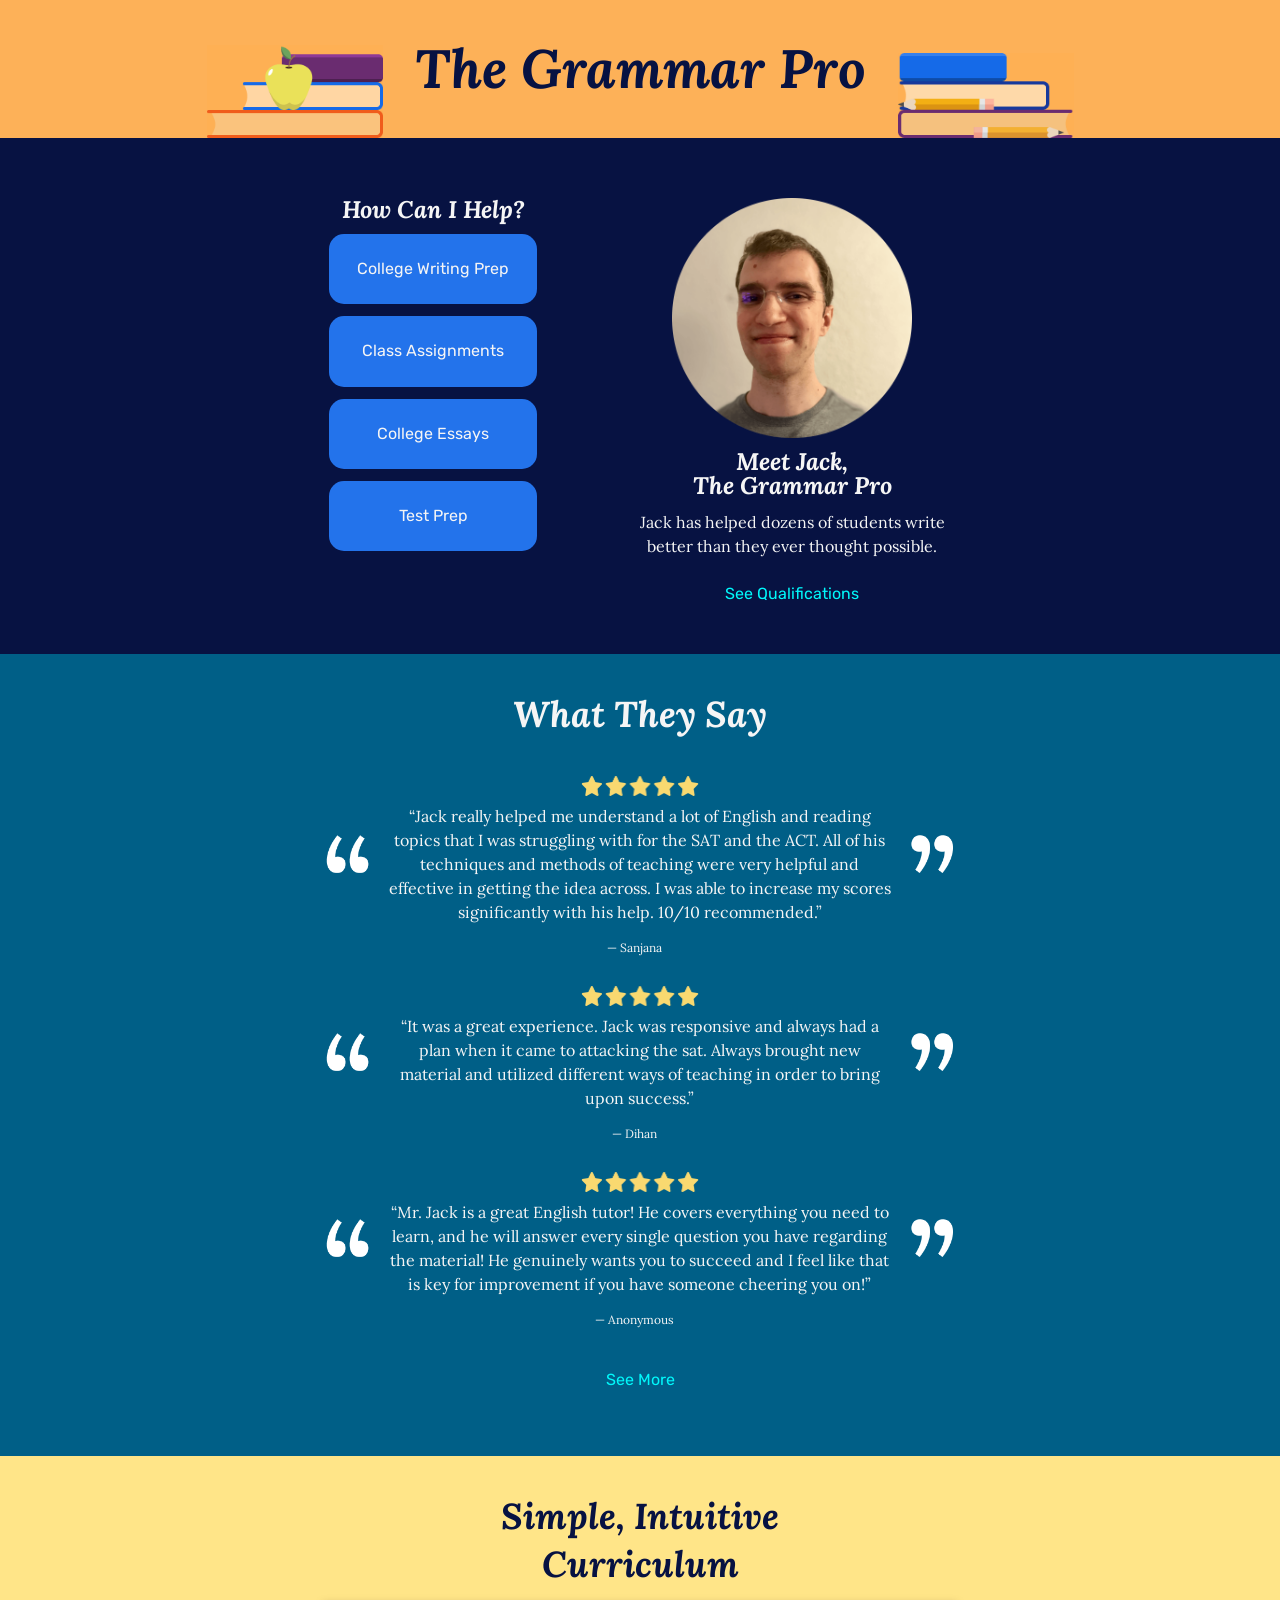
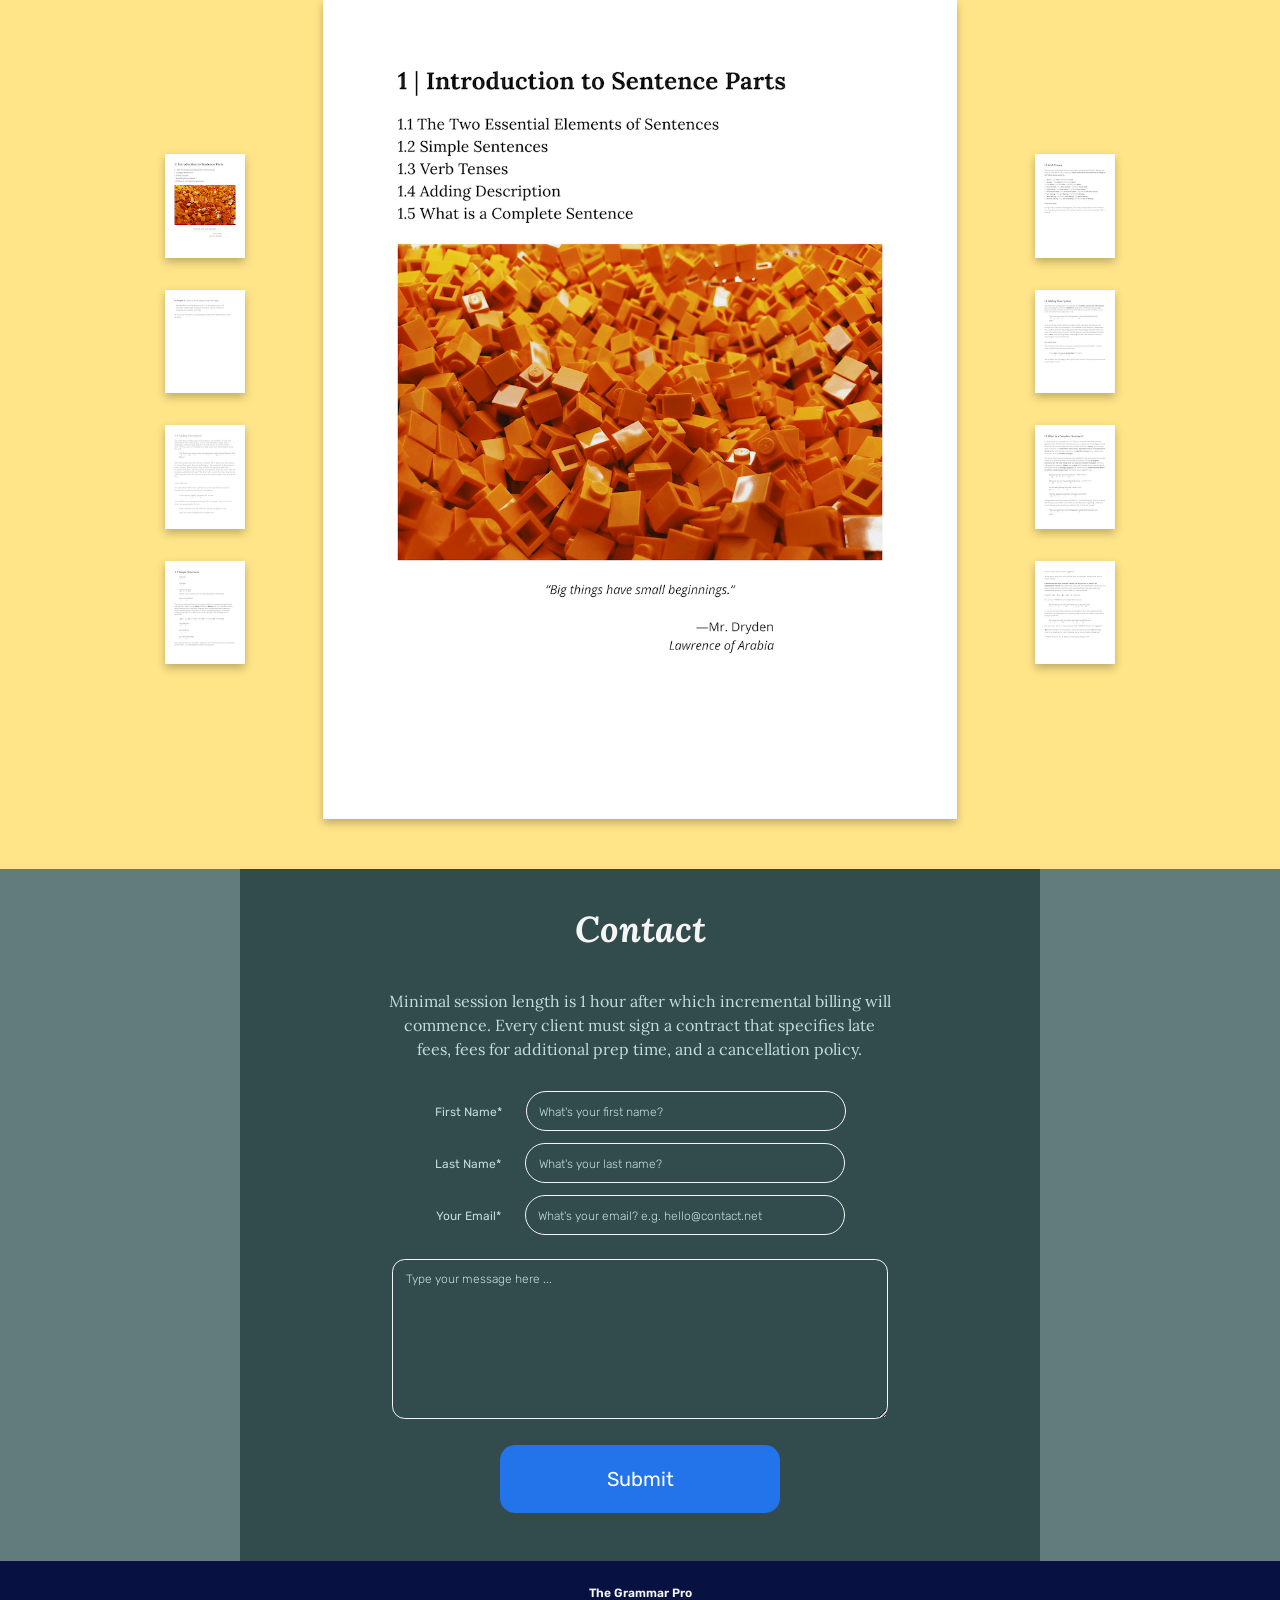
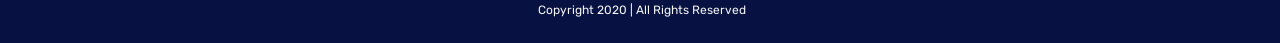
<file: index.html>
<!DOCTYPE html>
<html lang="en">
  <head>
    <title>The Grammar Pro</title>
    <meta charset="UTF-8" />
    <meta name="viewport" content="width=device-width, initial-scale=1.0" />
    <meta http-equiv="X-UA-Compatible" content="ie=edge" />
    <link
      href="https://fonts.googleapis.com/css2?family=Lora:ital,wght@0,400;0,500;0,600;0,700;1,400;1,500;1,600;1,700&display=swap"
      rel="stylesheet"
    />
    <link
      href="https://fonts.googleapis.com/css2?family=Rubik:ital,wght@0,300;0,400;0,500;0,600;0,700;1,300;1,400;1,500;1,600;1,700&display=swap"
      rel="stylesheet"
    />
    <!-- <link rel="stylesheet" href="http://basehold.it/8"> -->
    <link rel="stylesheet" href="styles.css" />
  </head>
  <body id="body">
    <header class="header">
      <div class="title-container">
        <img class="apple" src="img/apple.png" />
        <h1>The Grammar Pro</h1>
        <img class="pencils" src="img/pencils.png" />
      </div>

      <input class="nav-toggle" id="nav-toggle" type="checkbox" />

      <label class="nav-toggle-label" for="nav-toggle" id="hamburger-menu">
        <span><img src="img/hamburger-menu.svg" /></span
      ></label>

      <nav class="mobile_tablet_nav">
        <ul>
          <li><a href="index.html">Home</a></li>
          <li><a href="test-prep.html">Test Prep</a></li>
          <li><a href="college-writing-prep.html">College Writing Prep</a></li>
          <li><a href="class-assignments.html">Class Assignments</a></li>
          <li><a href="college-essays.html">College Essays</a></li>
          <li><a href="about.html">About</a></li>
        </ul>
      </nav>
    </header>

    <section class="first-row">
      <div class="fr-centralize-container">
        <div class="second-nav-container">
          <h4>How Can I Help?</h4>
          <nav class="second-nav">
            <ul>
              <li>
                <a class="button" href="college-writing-prep.html"
                  >College Writing Prep</a
                >
              </li>
              <li>
                <a class="button" href="class-assignments.html"
                  >Class Assignments</a
                >
              </li>
              <li>
                <a class="button" href="college-essays.html">College Essays</a>
              </li>
              <li><a class="button" href="test-prep.html">Test Prep</a></li>
            </ul>
          </nav>
        </div>
        <div class="headshot-bio-container">
          <img class="headshot" src="img/headshot.png" />
          <h4>
            Meet Jack, <br />
            The Grammar Pro
          </h4>
          <p>
            Jack has helped dozens of students write better than they ever
            thought possible.
          </p>
          <a href="about.html">See Qualifications</a>
        </div>
      </div>
    </section>

    <section class="second-row">
      <h3>What They Say</h3>

      <img class="stars" src="img/stars.png" />

      <div class="testimonial-container">
        <img class="quote-mark" src="img/quote-mark-left.png" />
        <p>
          “Jack really helped me understand a lot of English and reading topics
          that I was struggling with for the SAT and the ACT. All of his
          techniques and methods of teaching were very helpful and effective in
          getting the idea across. I was able to increase my scores
          significantly with his help. 10/10 recommended.”
        </p>
        <img class="quote-mark" src="img/quote-mark-right.png" />
      </div>

      <span>&#8212; Sanjana</span>

      <img class="stars" src="img/stars.png" />

      <div class="testimonial-container">
        <img class="quote-mark" src="img/quote-mark-left.png" />
        <p>
          “It was a great experience. Jack was responsive and always had a plan
          when it came to attacking the sat. Always brought new material and
          utilized different ways of teaching in order to bring upon success.”
        </p>
        <img class="quote-mark" src="img/quote-mark-right.png" />
      </div>

      <span>&#8212; Dihan</span>

      <img class="stars" src="img/stars.png" />

      <div class="testimonial-container">
        <img class="quote-mark" src="img/quote-mark-left.png" />
        <p>
          “Mr. Jack is a great English tutor! He covers everything you need to
          learn, and he will answer every single question you have regarding the
          material! He genuinely wants you to succeed and I feel like that is
          key for improvement if you have someone cheering you on!”
        </p>
        <img class="quote-mark" src="img/quote-mark-right.png" />
      </div>

      <span>&#8212; Anonymous</span>

      <a href="more-praise.html"> See More</a>
    </section>

    <section class="third-row">
      <h3>
        Simple, Intuitive<br />
        Curriculum
      </h3>

      <div class="pagination">
        <ul>
          <li><label class="page-nav">1</label></li>
          <li><label class="page-nav">2</label></li>
          <li><label class="page-nav">3</label></li>
          <li><label class="page-nav">4</label></li>
          <li><label class="page-nav">5</label></li>
          <li><label class="page-nav">6</label></li>
          <li><label class="page-nav">7</label></li>
          <li><label class="page-nav">8</label></li>
        </ul>
      </div>

      <div class="cur-main-container">
        <div class="page-container">
          <img class="page" src="img/page1-small.png" />
          <img class="page" src="img/page2-small.png" />
          <img class="page" src="img/page3-small.png" />
          <img class="page" src="img/page4-small.png" />
        </div>
        <div class="page-display-container">
          <img class="photo-overlay" src="img/photo-overlay.png" />
          <img
            class="page-display"
            id="page-display"
            src="img/page1-large.png"
          />
        </div>
        <div class="page-container">
          <img class="page" src="img/page5-small.png" />
          <img class="page" src="img/page6-small.png" />
          <img class="page" src="img/page7-small.png" />
          <img class="page" src="img/page8-small.png" />
        </div>
      </div>
    </section>

    <section id="contact-form" class="fourth-row">
      <div class="fourth-row-wrapper">
        <h3>Contact</h3>

        <p class="margin-bottom-m">
          Minimal session length is 1 hour after which incremental billing will
          commence. Every client must sign a contract that specifies late fees,
          fees for additional prep time, and a cancellation policy.
        </p>

        <form
          action="https://docs.google.com/forms/u/0/d/e/1FAIpQLSePiaC2vJxJ7CP9GvBS-g3qoFeWBzNQceF9hEbdMlPiG9TYSA/formResponse"
        >
          <label class="fourth-row-hidden-label">First Name*</label
          ><input
            class="form-text-inputs"
            type="text"
            id="first-name"
            name="entry.1174935488"
            placeholder="What's your first name?"
          />
          <br />
          <label class="fourth-row-hidden-label">Last Name*</label
          ><input
            class="form-text-inputs"
            type="text"
            id="last-name"
            name="entry.1761074130"
            placeholder="What's your last name?"
          />
          <br />
          <label class="fourth-row-hidden-label">Your Email*</label
          ><input
            class="form-text-inputs"
            type="email"
            id="email"
            name="entry.860456790"
            placeholder="What's your email? e.g. hello@contact.net"
          />
          <textarea
            id="tmm"
            name="entry.1452614052"
            placeholder="Type your message here ... "
          ></textarea>

          <button type="submit">Submit</button>
        </form>
      </div>
    </section>

    <footer class="main-footer">
      <div>
        <span>The Grammar Pro</span> <br />
        &nbsp;Copyright 2020 | All Rights Reserved
      </div>
    </footer>
    <script src="the-grammar-pro.js"></script>
  </body>
</html>
</file>
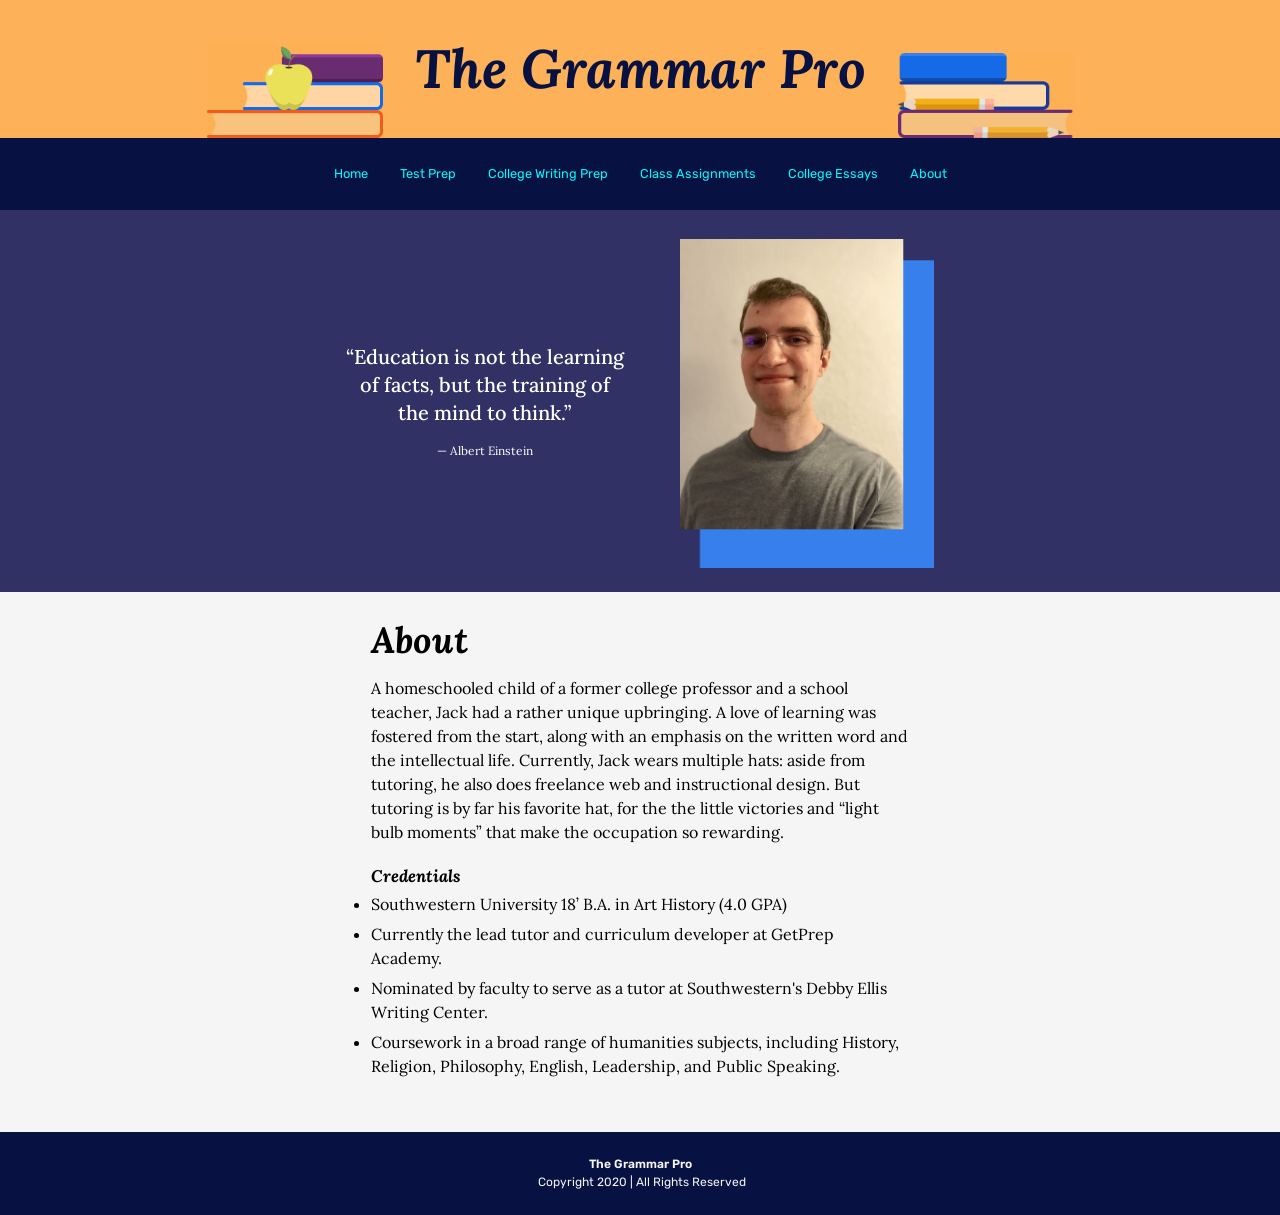
<file: about.html>
<!DOCTYPE html>
    <html lang="en">

        <head>
            <title>About</title>
            <meta charset="UTF-8">
            <meta name="viewport" content="width=device-width, initial-scale=1.0">
            <meta http-equiv="X-UA-Compatible" content="ie=edge">
            <link href="https://fonts.googleapis.com/css2?family=Lora:ital,wght@0,400;0,500;0,600;0,700;1,400;1,500;1,600;1,700&display=swap" rel="stylesheet">
            <link href="https://fonts.googleapis.com/css2?family=Rubik:ital,wght@0,300;0,400;0,500;0,600;0,700;1,300;1,400;1,500;1,600;1,700&display=swap" rel="stylesheet">
            <!-- <link rel="stylesheet" href="http://basehold.it/8">  -->
            <link rel="stylesheet" href="styles.css">
        </head>

        <body>
            <header class="header">
            
                <div class="title-container">  
                    <img class="apple" src="img/apple.png">
                    <h1>The Grammar Pro</h1>
                    <img class="pencils" src="img/pencils.png">
                </div>
                
                <input class="nav-toggle" id="nav-toggle" type=checkbox>  
                <label class="nav-toggle-label" for="nav-toggle" id=hamburger-menu> 
                <span><img src="img/hamburger-menu.svg"></span></label>
                
                <nav class="mobile_tablet_nav"> 
                    <ul>
                        <li><a href="index.html">Home</a></li>
                        <li><a href="test-prep.html">Test Prep</a></li>
                        <li><a href="college-writing-prep.html">College Writing Prep</a></li>
                        <li><a href="class-assignments.html">Class Assignments</a></li>
                        <li><a href="college-essays.html">College Essays</a></li>
                        <li><a href="about.html">About</a></li>
                    </ul>
                </nav>
            </header> 

            <nav class="alt-nav"> 
                <ul>
                    <li><a href="index.html">Home</a></li>
                    <li><a href="test-prep.html">Test Prep</a></li>
                    <li><a href="college-writing-prep.html">College Writing Prep</a></li>
                    <li><a href="class-assignments.html">Class Assignments</a></li>
                    <li><a href="college-essays.html">College Essays</a></li>
                    <li><a href="about.html">About</a></li>
                </ul>
            </nav>   


            <section class="secondary-content">
                
                <div class="sec-img-background">
                    <div class="sec-con-blockquote">
                        <p>“Education is not the learning <br>
                            of facts, but the training of <br>
                             the mind to think.”</p>
                        <span>&#8212; Albert Einstein</span>
                    </div>
                    <img class="sec-con-photo-small" src="img/headshot-alternate.png">
                    
                </div>
        
                <div class="sec-text-wrap">
                    <h2>About</h2>

                    <p class="margin-bottom">A homeschooled child of a former college professor and a school teacher,
                       Jack had a rather unique upbringing. A love of learning was fostered from
                       the start, along with an emphasis on the written word and the intellectual
                       life. Currently, Jack wears multiple hats: aside from tutoring, he also does
                       freelance web and instructional design. But tutoring is by far his favorite
                       hat, for the the little victories and “light bulb moments” that make the
                       occupation so rewarding.</p>
                
                    <h5>Credentials</h5>
            
                    <ul>
                        <li>Southwestern University 18’ B.A. in Art History (4.0 GPA)</li>
                        <li>Currently the lead tutor and curriculum developer at GetPrep Academy.</li>
                        <li> Nominated by faculty to serve as a tutor at Southwestern's Debby Ellis
                            Writing Center.</li>
                        <li>Coursework in a broad range of humanities subjects, including History,
                            Religion, Philosophy, English, Leadership, and Public Speaking.</li>
                    </ul>

                </div>
            </section>  
            
            <footer class="main-footer"> 
                <div><span>The Grammar Pro</span> <br>
                &nbsp;Copyright 2020 | All Rights Reserved</div>
            </footer>
        </body>
    <html>
</file>
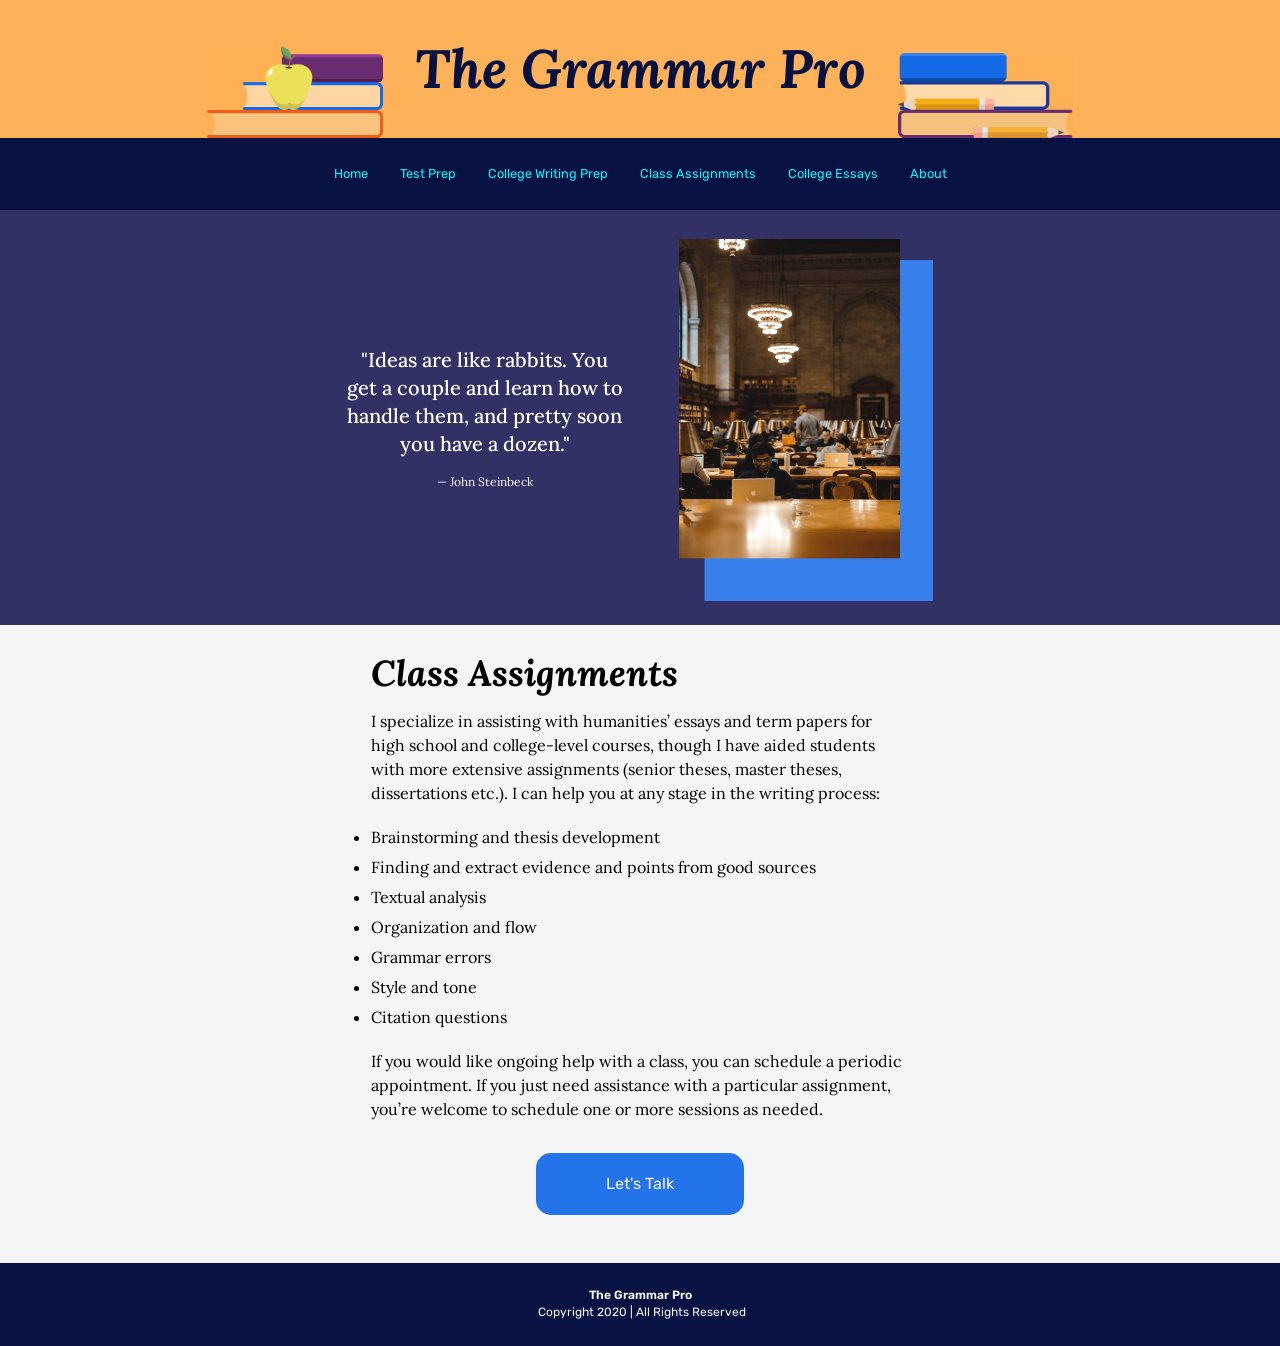
<file: class-assignments.html>
<!DOCTYPE html>
<html lang="en">
  <head>
    <title>Class Assignments</title>
    <meta charset="UTF-8" />
    <meta name="viewport" content="width=device-width, initial-scale=1.0" />
    <meta http-equiv="X-UA-Compatible" content="ie=edge" />
    <link
      href="https://fonts.googleapis.com/css2?family=Lora:ital,wght@0,400;0,500;0,600;0,700;1,400;1,500;1,600;1,700&display=swap"
      rel="stylesheet"
    />
    <link
      href="https://fonts.googleapis.com/css2?family=Rubik:ital,wght@0,300;0,400;0,500;0,600;0,700;1,300;1,400;1,500;1,600;1,700&display=swap"
      rel="stylesheet"
    />
    <!-- <link rel="stylesheet" href="http://basehold.it/8">  -->
    <link rel="stylesheet" href="styles.css" />
  </head>

  <body>
    <header class="header">
      <div class="title-container">
        <img class="apple" src="img/apple.png" />
        <h1>The Grammar Pro</h1>
        <img class="pencils" src="img/pencils.png" />
      </div>

      <input class="nav-toggle" id="nav-toggle" type="checkbox" />
      <label class="nav-toggle-label" for="nav-toggle" id="hamburger-menu">
        <span><img src="img/hamburger-menu.svg" /></span
      ></label>

      <nav class="mobile_tablet_nav">
        <ul>
          <li><a href="index.html">Home</a></li>
          <li><a href="test-prep.html">Test Prep</a></li>
          <li><a href="college-writing-prep.html">College Writing Prep</a></li>
          <li><a href="class-assignments.html">Class Assignments</a></li>
          <li><a href="college-essays.html">College Essays</a></li>
          <li><a href="about.html">About</a></li>
        </ul>
      </nav>
    </header>

    <nav class="alt-nav">
      <ul>
        <li><a href="index.html">Home</a></li>
        <li><a href="test-prep.html">Test Prep</a></li>
        <li><a href="college-writing-prep.html">College Writing Prep</a></li>
        <li><a href="class-assignments.html">Class Assignments</a></li>
        <li><a href="college-essays.html">College Essays</a></li>
        <li><a href="about.html">About</a></li>
      </ul>
    </nav>

    <section class="secondary-content">
      <div class="sec-img-background">
        <div class="sec-con-blockquote">
          <p>
            "Ideas are like rabbits. You <br />
            get a couple and learn how to <br />
            handle them, and pretty soon <br />
            you have a dozen."
          </p>
          <span>&#8212; John Steinbeck</span>
        </div>
        <img class="sec-con-photo-small" src="img/library.png" />
      </div>

      <div class="sec-text-wrap">
        <h2 class="class-assignments-h2">Class Assignments</h2>

        <p class="margin-bottom">
          I specialize in assisting with humanities’ essays and term papers for
          high school and college-level courses, though I have aided students
          with more extensive assignments (senior theses, master theses,
          dissertations etc.). I can help you at any stage in the writing
          process:
        </p>

        <ul class="margin-bottom">
          <li>Brainstorming and thesis development</li>
          <li>Finding and extract evidence and points from good sources</li>
          <li>Textual analysis</li>
          <li>Organization and flow</li>
          <li>Grammar errors</li>
          <li>Style and tone</li>
          <li>Citation questions</li>
        </ul>

        <p>
          If you would like ongoing help with a class, you can schedule a
          periodic appointment. If you just need assistance with a particular
          assignment, you’re welcome to schedule one or more sessions as needed.
        </p>

        <a class="button margin-top-xl" href="index.html#contact-form"
          >Let's Talk</a
        >
      </div>
    </section>

    <footer class="main-footer">
      <div>
        <span>The Grammar Pro</span> <br />
        &nbsp;Copyright 2020 | All Rights Reserved
      </div>
    </footer>
  </body>
  <html></html>
</html>
</file>
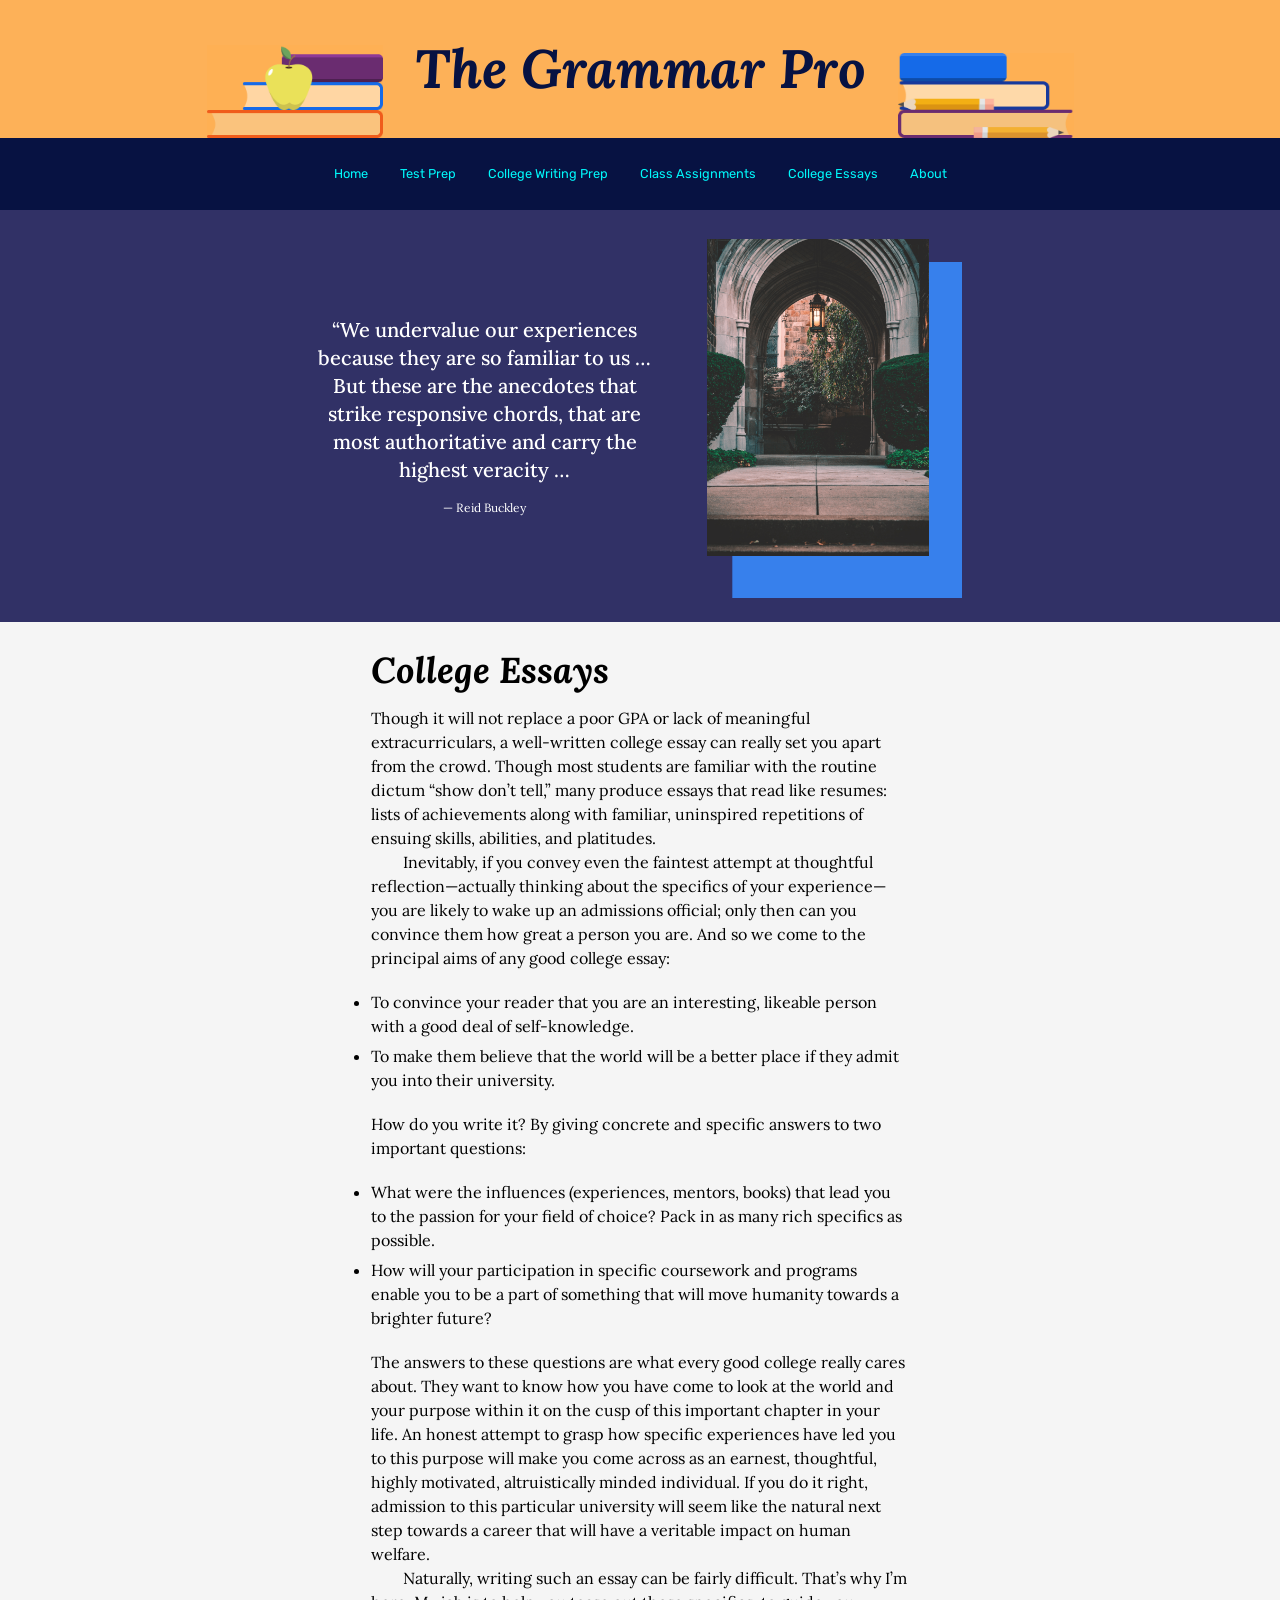
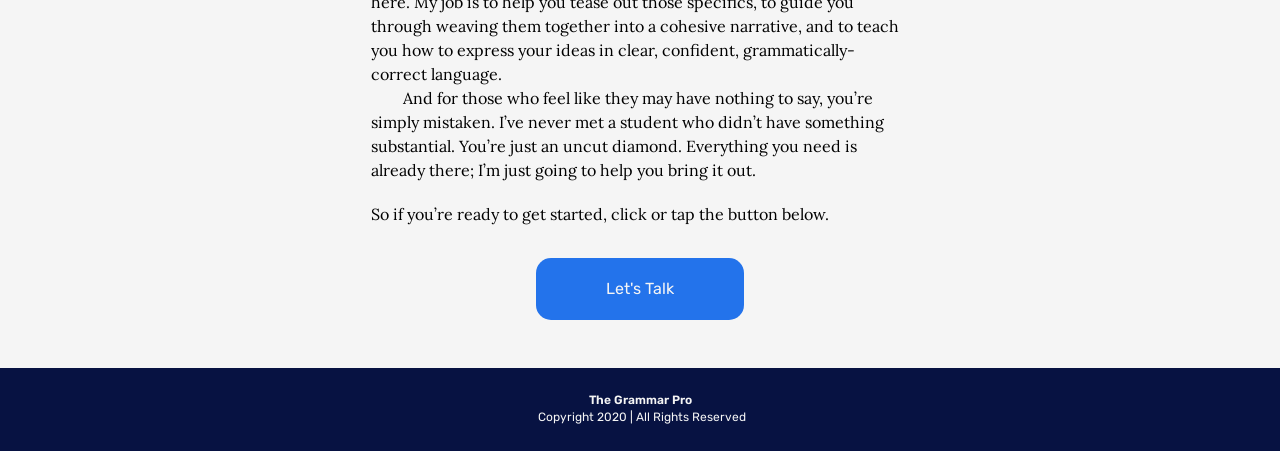
<file: college-essays.html>
<!DOCTYPE html>
    <html lang="en">

        <head>
            <title>College Essays</title>
            <meta charset="UTF-8">
            <meta name="viewport" content="width=device-width, initial-scale=1.0">
            <meta http-equiv="X-UA-Compatible" content="ie=edge">
            <link href="https://fonts.googleapis.com/css2?family=Lora:ital,wght@0,400;0,500;0,600;0,700;1,400;1,500;1,600;1,700&display=swap" rel="stylesheet">
            <link href="https://fonts.googleapis.com/css2?family=Rubik:ital,wght@0,300;0,400;0,500;0,600;0,700;1,300;1,400;1,500;1,600;1,700&display=swap" rel="stylesheet">
            <!-- <link rel="stylesheet" href="http://basehold.it/8">  -->
            <link rel="stylesheet" href="styles.css">
        </head>

        <body>
            <header class="header">
            
                <div class="title-container">  
                    <img class="apple" src="img/apple.png">
                    <h1>The Grammar Pro</h1>
                    <img class="pencils" src="img/pencils.png">
                </div>
                
                <input class="nav-toggle" id="nav-toggle" type=checkbox>  
                <label class="nav-toggle-label" for="nav-toggle" id=hamburger-menu> 
                <span><img src="img/hamburger-menu.svg"></span></label>
                
                <nav class="mobile_tablet_nav"> 
                    <ul>
                        <li><a href="index.html">Home</a></li>
                        <li><a href="test-prep.html">Test Prep</a></li>
                        <li><a href="college-writing-prep.html">College Writing Prep</a></li>
                        <li><a href="class-assignments.html">Class Assignments</a></li>
                        <li><a href="college-essays.html">College Essays</a></li>
                        <li><a href="about.html">About</a></li>
                    </ul>
                </nav>
            </header> 

            <nav class="alt-nav"> 
                <ul>
                    <li><a href="index.html">Home</a></li>
                    <li><a href="test-prep.html">Test Prep</a></li>
                    <li><a href="college-writing-prep.html">College Writing Prep</a></li>
                    <li><a href="class-assignments.html">Class Assignments</a></li>
                    <li><a href="college-essays.html">College Essays</a></li>
                    <li><a href="about.html">About</a></li>
                </ul>
            </nav>   


            <section class="secondary-content">
                
                <div class="sec-img-background">
                    <div class="sec-con-blockquote">
                        <p>“We undervalue our experiences<br>
                            because they are so familiar to us &hellip;<br>
                            But these are the anecdotes that <br>
                            strike responsive chords, that are <br>
                            most authoritative and carry the <br>
                            highest veracity &hellip;</p> 

                        <span>&#8212; Reid Buckley</span>
                    </div>
                    <img class="sec-con-photo-small" src="img/college-essays.png">
                </div>
        
                <div class="sec-text-wrap">
                    <h2>College Essays</h2>
                    <p>Though it will not replace a poor GPA or lack of meaningful extracurriculars, 
                        a well-written college essay can really set you apart from the crowd. Though most 
                        students are familiar with the routine dictum “show don’t tell,” many produce 
                        essays that read like resumes: lists of achievements along with familiar, uninspired 
                        repetitions of ensuing skills, abilities, and platitudes.</p> 

                    <p class="indent margin-bottom">Inevitably, if you convey even the faintest attempt at thoughtful reflection&#8212;actually 
                        thinking about the specifics of your experience&#8212;you are likely to wake up an admissions 
                        official; only then can you convince them how great a person you are. 
                        And so we come to the principal aims of any good college essay:</p>
                    
                    <ul class="margin-bottom">
                        <li>To convince your reader that you are an interesting, 
                            likeable person with a good deal of self-knowledge.</li> 
                        <li>To make them believe that the world will be a better 
                            place if they admit you into their university.</li>
                    </ul>
                    
                    <p class="margin-bottom">How do you write it? By giving concrete and specific answers to two important questions:</p> 
                   
                    <ul class="margin-bottom">
                       <li>What were the influences (experiences, mentors, books) that lead you to the passion for your 
                       field of choice? Pack in as many rich specifics as possible.</li> 
                       <li>How will your participation in specific coursework and programs enable you to be a part of something that will move 
                       humanity towards a brighter future?</li> 
                    </ul>

                    <p>The answers to these questions are what every good college really cares about. 
                        They want to know how you have come to look at the world and your purpose within 
                        it on the cusp of this important chapter in your life. An honest attempt to grasp 
                        how specific experiences have led you to this purpose will make you come 
                        across as an earnest, thoughtful, highly motivated, altruistically minded individual. 
                        If you do it right, admission to this particular university will seem like the 
                        natural next step towards a career that will have a veritable impact on human welfare.</p> 

                    <p class="indent">Naturally, writing such an essay can be fairly difficult. That’s why I’m here. My job is 
                        to help you tease out those specifics, to guide you through weaving them together 
                        into a cohesive narrative, and to teach you how to express your ideas 
                        in clear, confident, grammatically-correct language.</p>    
                    
                    <p class="indent margin-bottom">And for those who feel like they may have nothing to say, you’re simply mistaken. 
                        I’ve never met a student who didn’t have something substantial. You’re just 
                        an uncut diamond. Everything you need is already there; I’m just 
                        going to help you bring it out.</p>  
                    
                    <p>So if you’re ready to get started, click or tap the button below.</p> 
                    
                    <a class="button margin-top-xl" href="index.html#contact-form">Let's Talk</a>

                </div>
            </section>  
            
            <footer class="main-footer"> 
                <div><span>The Grammar Pro</span> <br>
                &nbsp;Copyright 2020 | All Rights Reserved</div>
            </footer>
        </body>
    <html>
</file>
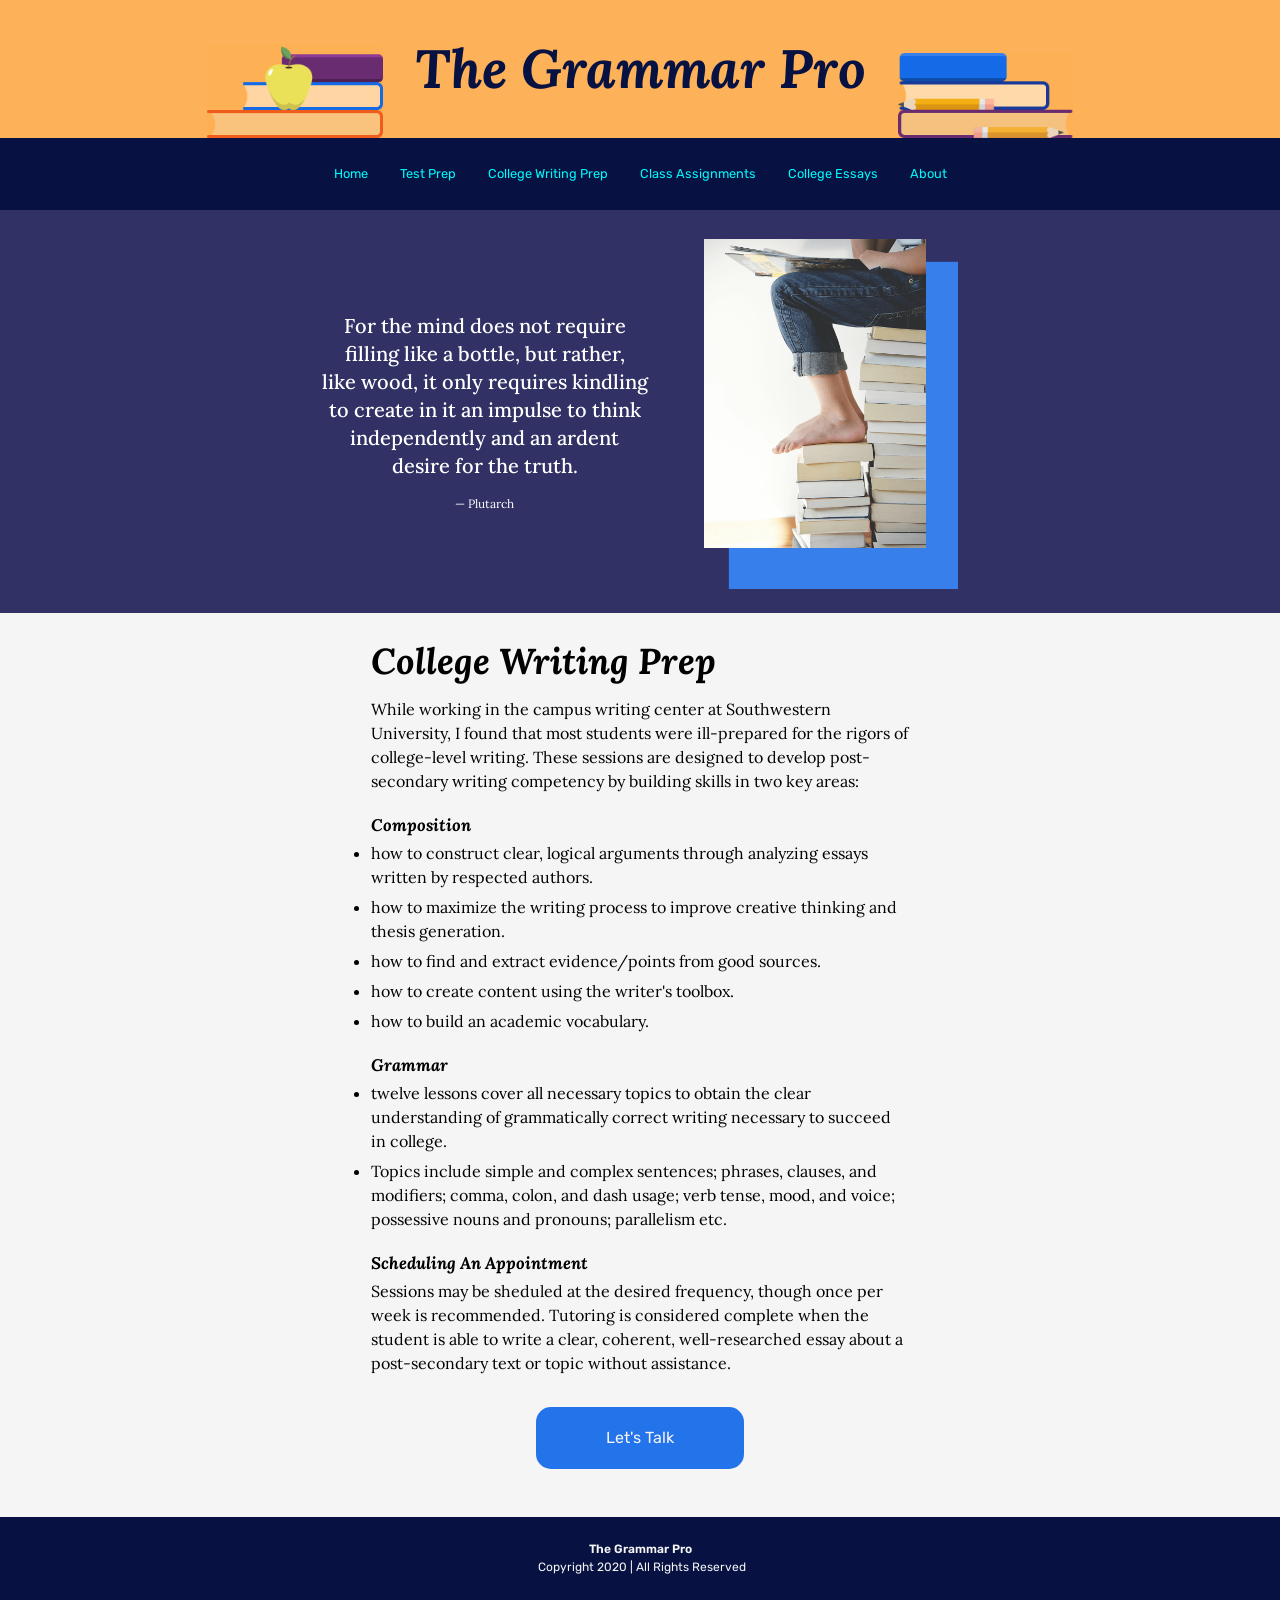
<file: college-writing-prep.html>
<!DOCTYPE html>
    <html lang="en">

        <head>
            <title>College Writing Prep</title>
            <meta charset="UTF-8">
            <meta name="viewport" content="width=device-width, initial-scale=1.0">
            <meta http-equiv="X-UA-Compatible" content="ie=edge">
            <link href="https://fonts.googleapis.com/css2?family=Lora:ital,wght@0,400;0,500;0,600;0,700;1,400;1,500;1,600;1,700&display=swap" rel="stylesheet">
            <link href="https://fonts.googleapis.com/css2?family=Rubik:ital,wght@0,300;0,400;0,500;0,600;0,700;1,300;1,400;1,500;1,600;1,700&display=swap" rel="stylesheet">
            <!-- <link rel="stylesheet" href="http://basehold.it/8">  -->
            <link rel="stylesheet" href="styles.css">
        </head>

        <body>
            <header class="header">
            
                <div class="title-container">  
                    <img class="apple" src="img/apple.png">
                    <h1>The Grammar Pro</h1>
                    <img class="pencils" src="img/pencils.png">
                </div>
                
                <input class="nav-toggle" id="nav-toggle" type=checkbox>  
                <label class="nav-toggle-label" for="nav-toggle" id=hamburger-menu> 
                <span><img src="img/hamburger-menu.svg"></span></label>
                
                <nav class="mobile_tablet_nav"> 
                    <ul>
                        <li><a href="index.html">Home</a></li>
                        <li><a href="test-prep.html">Test Prep</a></li>
                        <li><a href="college-writing-prep.html">College Writing Prep</a></li>
                        <li><a href="class-assignments.html">Class Assignments</a></li>
                        <li><a href="college-essays.html">College Essays</a></li>
                        <li><a href="about.html">About</a></li>
                    </ul>
                </nav>
            </header> 

            <nav class="alt-nav"> 
                <ul>
                    <li><a href="index.html">Home</a></li>
                    <li><a href="test-prep.html">Test Prep</a></li>
                    <li><a href="college-writing-prep.html">College Writing Prep</a></li>
                    <li><a href="class-assignments.html">Class Assignments</a></li>
                    <li><a href="college-essays.html">College Essays</a></li>
                    <li><a href="about.html">About</a></li>
                </ul>
            </nav>   


            <section class="secondary-content">
                
                <div class="sec-img-background">
                    <div class="sec-con-blockquote">
                        <p>For the mind does not require <br>
                           filling like a bottle, but rather,  <br>
                           like wood, it only requires kindling  <br>
                           to create in it an impulse to think <br>
                           independently and an ardent  <br>
                           desire for the truth. </p>
                           <span>&#8212; Plutarch</span>
                    </div>
                    <img class="sec-con-photo-small" src="img/stack-books.png">
                </div>
        
                <div class="sec-text-wrap">
                    <h2 class="college-writing-prep-h2">College <br class="title-br">
                        Writing Prep</h2>
                    
                    <p class="margin-bottom">While working in the campus writing center at Southwestern University,
                       I found that most students were ill-prepared for the rigors of college-level writing. These sessions are designed to develop post-secondary
                       writing competency by building skills in two key areas:</p>
                    
                    <h5>Composition</h4>
                    
                    <ul class="margin-bottom">
                        <li>how to construct clear, logical arguments through analyzing essays
                            written by respected authors.</li>
                        <li>how to maximize the writing process to improve creative thinking and
                            thesis generation.</li>
                        <li>how to find and extract evidence/points from good sources.</li>
                        <li>how to create content using the writer's toolbox.</li>
                        <li>how to build an academic vocabulary.</li>
                    </ul>

                    <h5>Grammar</h4>
                    
                    <ul class="margin-bottom">
                        <li>twelve lessons cover all necessary topics to obtain the clear
                            understanding of grammatically correct writing necessary to succeed
                            in college.</li>
                        <li>Topics include simple and complex sentences; phrases, clauses, and modifiers; 
                            comma, colon, and dash usage; verb tense, mood, and voice; 
                            possessive nouns and pronouns; parallelism etc.</li>
                    </ul>

                    <h5>Scheduling An Appointment</h4>
                    
                    <p>Sessions may be sheduled at the desired frequency, though once per week
                        is recommended. Tutoring is considered complete when the student is able
                        to write a clear, coherent, well-researched essay about a post-secondary
                        text or topic without assistance.</p>
                    
                    <a class="button margin-top-xl" href="index.html#contact-form">Let's Talk</a>
                    
                    <!-- <script src="https://gumroad.com/js/gumroad.js"></script>
                    <a class="button" href="https://gum.co/wldcb" target="_blank">Get CoursePack</a> -->
                </div>
            </section>  
            
            <footer class="main-footer"> 
                <div><span>The Grammar Pro</span> <br>
                &nbsp;Copyright 2020 | All Rights Reserved</div>
            </footer>
        </body>
    <html>
</file>
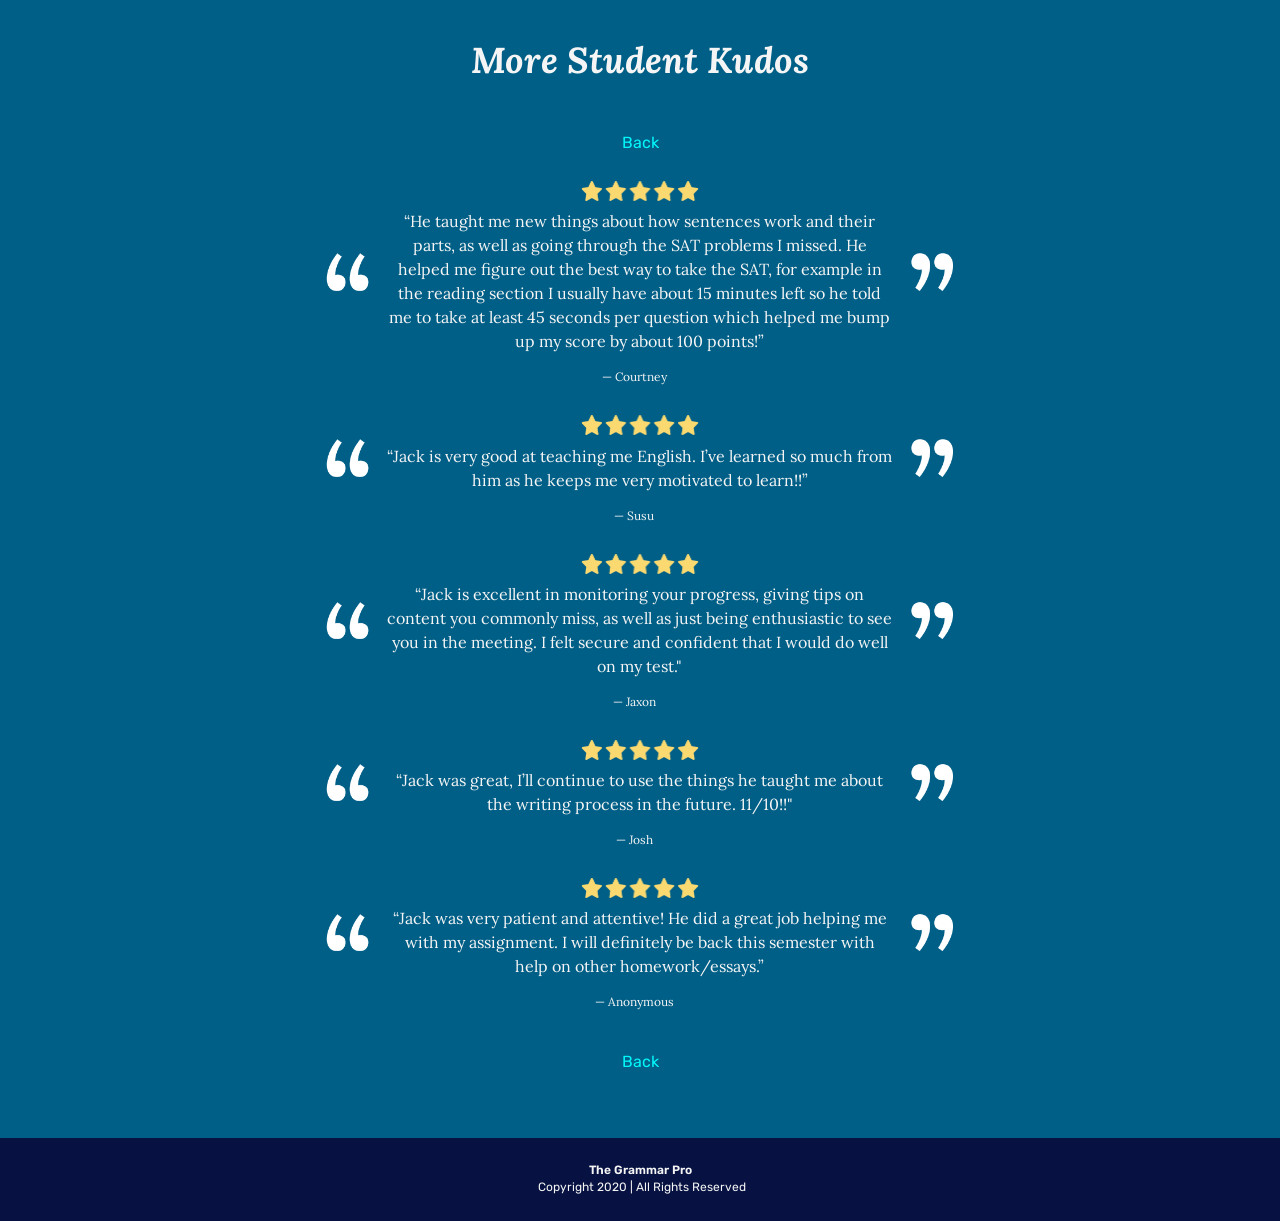
<file: more-praise.html>
<!DOCTYPE html>
<html lang="en">
  <head>
    <title>More Praise For The Grammar Pro</title>
    <meta charset="UTF-8" />
    <meta name="viewport" content="width=device-width, initial-scale=1.0" />
    <meta http-equiv="X-UA-Compatible" content="ie=edge" />
    <link
      href="https://fonts.googleapis.com/css2?family=Lora:ital,wght@0,400;0,500;0,600;0,700;1,400;1,500;1,600;1,700&display=swap"
      rel="stylesheet"
    />
    <link
      href="https://fonts.googleapis.com/css2?family=Rubik:ital,wght@0,300;0,400;0,500;0,600;0,700;1,300;1,400;1,500;1,600;1,700&display=swap"
      rel="stylesheet"
    />
    <link rel="stylesheet" href="styles.css" />
  </head>
  <body>
    <section class="second-row">
      <h3>More Student Kudos</h3>

      <a href="index.html">Back</a>

      <img class="stars" src="img/stars.png" />

      <div class="testimonial-container">
        <img class="quote-mark" src="img/quote-mark-left.png" />
        <p>
          “He taught me new things about how sentences work and their parts, as
          well as going through the SAT problems I missed. He helped me figure
          out the best way to take the SAT, for example in the reading section I
          usually have about 15 minutes left so he told me to take at least 45
          seconds per question which helped me bump up my score by about 100
          points!”
        </p>
        <img class="quote-mark" src="img/quote-mark-right.png" />
      </div>

      <span>&#8212; Courtney</span>

      <img class="stars" src="img/stars.png" />

      <div class="testimonial-container">
        <img class="quote-mark" src="img/quote-mark-left.png" />
        <p>
          “Jack is very good at teaching me English. I’ve learned so much from
          him as he keeps me very motivated to learn!!”
        </p>
        <img class="quote-mark" src="img/quote-mark-right.png" />
      </div>

      <span>&#8212; Susu</span>

      <img class="stars" src="img/stars.png" />

      <div class="testimonial-container">
        <img class="quote-mark" src="img/quote-mark-left.png" />
        <p>
          “Jack is excellent in monitoring your progress, giving tips on content
          you commonly miss, as well as just being enthusiastic to see you in
          the meeting. I felt secure and confident that I would do well on my
          test."
        </p>
        <img class="quote-mark" src="img/quote-mark-right.png" />
      </div>

      <span>&#8212; Jaxon</span>

      <img class="stars" src="img/stars.png" />

      <div class="testimonial-container">
        <img class="quote-mark" src="img/quote-mark-left.png" />
        <p>
          “Jack was great, I’ll continue to use the things he taught me about
          the writing process in the future. 11/10!!"
        </p>
        <img class="quote-mark" src="img/quote-mark-right.png" />
      </div>

      <span>&#8212; Josh</span>

      <img class="stars" src="img/stars.png" />

      <div class="testimonial-container">
        <img class="quote-mark" src="img/quote-mark-left.png" />
        <p>
          “Jack was very patient and attentive! He did a great job helping me
          with my assignment. I will definitely be back this semester with help
          on other homework/essays.”
        </p>
        <img class="quote-mark" src="img/quote-mark-right.png" />
      </div>

      <span>&#8212; Anonymous</span>

      <a href="index.html">Back</a>
    </section>

    <footer class="main-footer">
      <div>
        <span>The Grammar Pro</span> <br />
        &nbsp;Copyright 2020 | All Rights Reserved
      </div>
    </footer>
  </body>
</html>
</file>
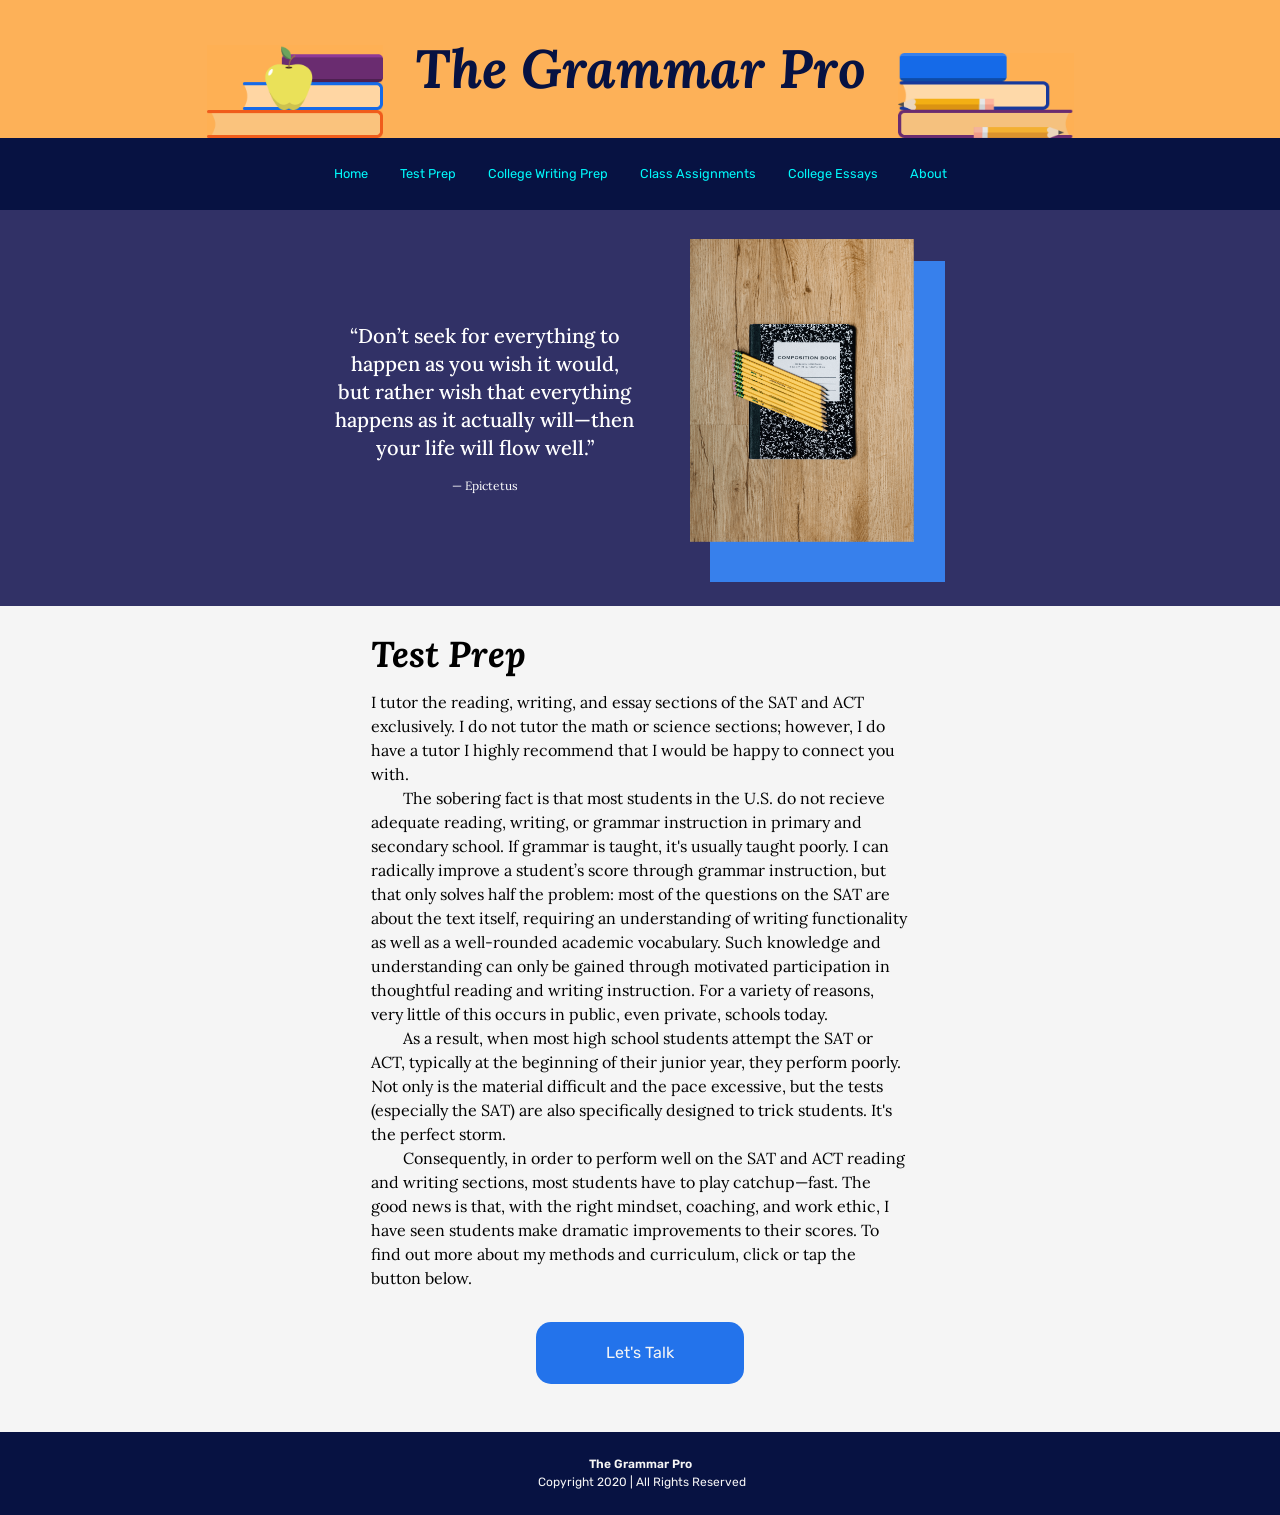
<file: test-prep.html>
<!DOCTYPE html>
<html lang="en">
  <head>
    <title>Test Prep</title>
    <meta charset="UTF-8" />
    <meta name="viewport" content="width=device-width, initial-scale=1.0" />
    <meta http-equiv="X-UA-Compatible" content="ie=edge" />
    <link
      href="https://fonts.googleapis.com/css2?family=Lora:ital,wght@0,400;0,500;0,600;0,700;1,400;1,500;1,600;1,700&display=swap"
      rel="stylesheet"
    />
    <link
      href="https://fonts.googleapis.com/css2?family=Rubik:ital,wght@0,300;0,400;0,500;0,600;0,700;1,300;1,400;1,500;1,600;1,700&display=swap"
      rel="stylesheet"
    />
    <!-- <link rel="stylesheet" href="http://basehold.it/8">  -->
    <link rel="stylesheet" href="styles.css" />
  </head>

  <body>
    <header class="header">
      <div class="title-container">
        <img class="apple" src="img/apple.png" />
        <h1>The Grammar Pro</h1>
        <img class="pencils" src="img/pencils.png" />
      </div>

      <input class="nav-toggle" id="nav-toggle" type="checkbox" />
      <label class="nav-toggle-label" for="nav-toggle" id="hamburger-menu">
        <span><img src="img/hamburger-menu.svg" /></span
      ></label>

      <nav class="mobile_tablet_nav">
        <ul>
          <li><a href="index.html">Home</a></li>
          <li><a href="test-prep.html">Test Prep</a></li>
          <li><a href="college-writing-prep.html">College Writing Prep</a></li>
          <li><a href="class-assignments.html">Class Assignments</a></li>
          <li><a href="college-essays.html">College Essays</a></li>
          <li><a href="about.html">About</a></li>
        </ul>
      </nav>
    </header>

    <nav class="alt-nav">
      <ul>
        <li><a href="index.html">Home</a></li>
        <li><a href="test-prep.html">Test Prep</a></li>
        <li><a href="college-writing-prep.html">College Writing Prep</a></li>
        <li><a href="class-assignments.html">Class Assignments</a></li>
        <li><a href="college-essays.html">College Essays</a></li>
        <li><a href="about.html">About</a></li>
      </ul>
    </nav>

    <section class="secondary-content">
      <div class="sec-img-background">
        <div class="sec-con-blockquote">
          <p>
            “Don’t seek for everything to <br />
            happen as you wish it would, <br />
            but rather wish that everything <br />
            happens as it actually will&#8212;then <br />
            your life will flow well.”
          </p>

          <span>&#8212; Epictetus</span>
        </div>
        <img class="sec-con-photo-small" src="img/notebook.png" />
      </div>

      <div class="sec-text-wrap">
        <h2>Test Prep</h2>

        <p>
          I tutor the reading, writing, and essay sections of the SAT and ACT
          exclusively. I do not tutor the math or science sections; however, I
          do have a tutor I highly recommend that I would be happy to connect
          you with.
        </p>

        <p class="indent">
          The sobering fact is that most students in the U.S. do not recieve
          adequate reading, writing, or grammar instruction in primary and
          secondary school. If grammar is taught, it's usually taught poorly. I
          can radically improve a student’s score through grammar instruction,
          but that only solves half the problem: most of the questions on the
          SAT are about the text itself, requiring an understanding of writing
          functionality as well as a well-rounded academic vocabulary. Such
          knowledge and understanding can only be gained through motivated
          participation in thoughtful reading and writing instruction. For a
          variety of reasons, very little of this occurs in public, even
          private, schools today.
        </p>

        <p class="indent">
          As a result, when most high school students attempt the SAT or ACT,
          typically at the beginning of their junior year, they perform poorly.
          Not only is the material difficult and the pace excessive, but the
          tests (especially the SAT) are also specifically designed to trick
          students. It's the perfect storm.
        </p>

        <p class="indent">
          Consequently, in order to perform well on the SAT and ACT reading and
          writing sections, most students have to play catchup&#8212;fast. The
          good news is that, with the right mindset, coaching, and work ethic, I
          have seen students make dramatic improvements to their scores. To find
          out more about my methods and curriculum, click or tap the button
          below.
        </p>
      </div>

      <a class="button margin-top-xl" href="index.html#contact-form"
        >Let's Talk</a
      >
    </section>

    <footer class="main-footer">
      <div>
        <span>The Grammar Pro</span> <br />
        &nbsp;Copyright 2020 | All Rights Reserved
      </div>
    </footer>
  </body>
  <html></html>
</html>
</file>
<file: styles.css>
/**** BEGIN: CSS RESET ****/

/* http://meyerweb.com/eric/tools/css/reset/ 
   v2.0 | 20110126
   License: none (public domain)
*/

html, body, div, span, applet, object, iframe,
h1, h2, h3, h4, h5, h6, p, blockquote, pre,
a, abbr, acronym, address, big, cite, code,
del, dfn, em, img, ins, kbd, q, s, samp,
small, strike, strong, sub, sup, tt, var,
b, u, i, center,
dl, dt, dd, ol, ul, li,
fieldset, form, label, legend,
table, caption, tbody, tfoot, thead, tr, th, td,
article, aside, canvas, details, embed, 
figure, figcaption, footer, header, hgroup, 
menu, nav, output, ruby, section, summary,
time, mark, audio, video {
	margin: 0;
	padding: 0;
	border: 0;
	font-size: 100%;
	font: inherit;
	vertical-align: baseline;
}
/* HTML5 display-role reset for older browsers */
article, aside, details, figcaption, figure, 
footer, header, hgroup, menu, nav, section {
	display: block;
}
body {
	line-height: 1;
}
ol, ul {
	list-style: none;
}
blockquote, q {
	quotes: none;
}
blockquote:before, blockquote:after,
q:before, q:after {
	content: '';
	content: none;
}
table {
	border-collapse: collapse;
	border-spacing: 0;
}

input {
    outline: none;
}

img {
    border-style: none;
}

/**** END: CSS RESET ****/


/**** Variables ****/

:root {
 --primary-text-color:#071242; 
 --primary-blue: #005F87;
 --link-blue: #00F8FB;
 --link-hover: #19b5fe;
 --primary-yellow: #FFE588;
 --button-blue:#2373EB; 
 --button-hover: #1461D4;  
 --primary-orange: #FDB158;
 --light-grey: #c0ddde;
 --dark-grey: #324b4c;
 --creme: #f5f5f5;
}

/**** BEGIN: GLOBAL BASE STYLES ****/

html {
    -webkit-text-size-adjust: 100%;
}

body {
    font-size: 16px;
    font-family: 'lora';
    position: static;
}

h1, h2, h3, h4, h5 {
    font-family: 'lora';
    font-weight: 700;
    font-style: italic;  
}

h1 {
    font-size: 3.375rem;
    line-height: 4.5rem;
  }

h2 {
    font-size: 2.25rem;
    line-height: 3rem;
 }

h3 {
    font-size: 2.25rem;
    line-height: 3rem;
}

h4 {
    font-size: 1.5rem;
    line-height: 1.5rem;
}

h5 {
    font-size: 1.05rem;
    line-height: 1.5rem;
}

p, ul {
    font-family: 'lora';
    font-weight: 400;
    line-height: 1.5rem;
}


.button {
    color: var(--creme);
    text-decoration: none;
    display: block;
    text-align: center;
    padding-top: 1.450em; 
    padding-bottom: 1.450em;
    border-radius: 15px;
    font-family: 'Rubik';
    margin-left: auto;
    margin-right: auto;
    border: none;
    width: 13em; 
    background-color: var(--button-blue);
    transition: transform 400ms ease-in-out;
}

.button:hover {
    transform: translateY(-2px);
    background-color: var(--button-hover);
}



/**** END: GLOBAL BASE STYLES ****/


/**** BEGIN: UTILITY CLASSES ****/

.margin-bottom {
    margin-bottom: 1.25rem;
}

.margin-bottom-m {
    margin-bottom: 1.5rem;
}


.margin-top-xl-sm {
    margin-top: .375rem;
}
.margin-top-xl {
    margin-top: 2rem; 
}

.indent {
    text-indent: 2rem;
}

/**** END: UTILITY CLASSES ****/

/**** BEGIN: HEADER BASE STYLES ****/

.header {
    background-color: var(--primary-orange);
    width: 100%; 
    position: fixed;
    z-index: 999; 
}

.title-container {
    display: none;
    width: max-content;
}



#hamburger-menu {
    display: inline-block;
    width: 40px;
    margin-top: .25rem;
    padding-top:.09rem;
    padding-bottom: .18rem;
}



.apple {
    display: none;
    width: 11rem;
    max-height: 93.4px;
    margin-top: auto; 
}
   
.header h1 {
    margin: 2.06rem 2rem 2.06rem 1rem;
    display: none;
    color: var(--primary-text-color);
}

.pencils {
  margin-top: auto; 
  display: none;
  width: 11rem;
  max-height: 85px;
}

/**** END: HEADER BASE STYLES ****/

/**** BEGIN: MOBILE AND SMALL TABLET NAVIGATION ****/



.mobile_tablet_nav {
    position: absolute;
    background-color: var(--primary-orange);
    width: 100%;
    height: calc(100vh - 2.644375rem);
    transform: scale(1,0);
    transform-origin: top;
    transition: transform 400ms ease-in-out;
    display: flex;
    justify-content: center;
    align-items: center;
    text-align: center; 
}

.mobile_tablet_nav li {
    margin-bottom: 3rem;
    line-height: .91em;
}

.mobile_tablet_nav a {
    font-family: 'Rubik';
    font-size: 1.5em;
    color: white;
    text-decoration: none;
    opacity: 0;
    transition: opacity 150ms ease-in-out;
} 

.mobile_tablet_nav a:hover {
    color: var(--primary-text-color);
}


.nav-toggle-label {
    margin-left: .7rem;
       
}
.nav-toggle-label img:hover {
    transform: scale(1.1);
    transition: transform 250ms; 
}

.nav-toggle {
    display: none;
}

.nav-toggle:checked ~ nav {
    transform: scale(1,1);
} 

.nav-toggle:checked ~ nav a {
    opacity: 1;
    transition: opacity 400ms ease-in-out 400ms; 
}

/**** END: MOBILE AND SMALL TABLET NAVIGATION ****/

/**** BEGIN: HEADER/NAVIGATION MEDIA QUERIES ****/

@media screen and (min-width: 690px) { 

    .title-container {
        display: flex;
        margin-left: 1rem; 
        margin-right: auto;
        height: 100%;
    }

    .header {
        padding: 0;
        position: static;
    }

    .header h1 {
        display: block;
    }

    .pencils {
        display: block;
    } 

    .header span {
        display: none;
    }

    .header nav {
        display: none;
    }

    #hamburger-menu {
        display: none;
    }
    .mobile_tablet_nav {
        display: none;
    } 
}

@media screen and (min-width: 877px) {
    
    .title-container {
        display: flex;
        margin-left: auto; 
    }

    .header h1 {
        margin-left: 2rem;
    }
    .apple {
        display: block;
    } 
}


/**** END: HEADER/NAVIGATION MEDIA QUERIES ****/


/**** BEGIN: FIRST ROW BASE STYLES ****/

.first-row {
    text-align: center;
    padding-top: 5.25rem;
    background-color: var(--primary-text-color);
    padding-bottom: 3em;
}
.fr-centralize-container {
    display: flex;
    margin: 0px auto;
    width: max-content;
}
.second-nav-container {
    display: none;
}

.headshot {
    width: 240px;
    margin-bottom: .64rem;
}

.first-row h4 {
    color: var(--creme);
    margin-bottom: .75rem;
}
.headshot-bio-container p {
    color: var(--creme);
    margin: .75rem auto 1.5rem;
    width: calc(100% - 2rem);
    max-width: 19.875em;
}



.headshot-bio-container a, .second-row a {
    display: block;
    color:var(--link-blue);
    font-family: 'Rubik';
    font-weight: normal;
    text-decoration: none;
    transition-duration: .3s;
    line-height: 1.5rem;
}

.headshot-bio-container a:hover, .second-row a:hover {
    color:var(--link-hover);
}

/**** END: FIRST ROW BASE STYLES ****/

/**** BEGIN: FIRST ROW MEDIA QUERIES ****/

@media screen and (min-width: 690px) { 

    .first-row {
        padding-top: 3.75rem;
    }
    .second-nav {
        display: block;
    }

    .second-nav li {
        margin-bottom: .75rem;
    }

    .second-nav-container {
        display: block;
    }

    .headshot-bio-container {
        margin-left: 3rem;
    }
    .headshot-bio-container p {
        width: 100%;
    } 

 } 

 @media screen and (min-width: 960px){ 
   
       .headshot-bio-container {
        margin-left: 6rem;
       } 
       
 } 

/**** END: FIRST ROW MEDIA QUERIES ****/

/**** BEGIN: SECOND ROW BASE STYLES ****/

    .second-row {
        display: flex;
        flex-direction: column;
        align-items: center;
        background-color: var(--primary-blue);
        padding: 2.265rem 0em 4rem; 
        text-align: center; 
    }
    
    .second-row h3 {
        color: var(--creme);
        margin-bottom: .70rem;
    }

    .stars {
        margin-top: 1.5rem;
        width: 7.52rem;
    }

    .testimonial-container {
        display: flex;
        align-items: center;
    }

    .quote-mark {
        display: none;
        width: 3rem;
        margin: 0 1rem; 
        padding-bottom: 1.5rem;
    }

    .second-row p {
        color: var(--creme);
        margin: .375rem auto .75rem;
        width: calc(100% - 2rem);
        max-width: 31.58em;
    }

    .second-row span {
        font-size: .75rem;
        font-family: "Lora";
        display: block;
        line-height: 1.5rem;
        color: var(--creme);
        margin-right: .75rem;
    }

    .second-row a {
        display: block;
        margin-top: 2.25em; 
    }

/**** END: SECOND ROW BASE STYLES ****/

/**** BEGIN: SECOND ROW MEDIA QUERIES ****/

@media screen and (min-width: 400px) { 
    
    .quote-mark {
        display: block;
    }
    
}

/**** END: SECOND ROW MEDIA QUERIES ****/

/**** BEGIN: THIRD ROW BASE STYLES ****/

    .third-row {
        background-color: var(--primary-yellow);
        padding: 2.25rem 0em 3.15rem; 
        display: flex;
        flex-direction: column;
        align-items: center;
    }
    .third-row h3 {
        color: var(--primary-text-color);
        text-align: center;
    }

    .pagination {
        display: none;
    }

    .photo-overlay {
        width: 100%;
    }

    .page-display {
        display: none;
        filter: drop-shadow(0px 4px 4px rgba(0, 0, 0, 0.25));
    }

    .third-row ul {
        display: none;
    }

    .hidden-input {
        display: none;
    }

   .cur-main-container {
       width: 100%;
       margin-top: .75rem;
   }

    .page-display-container {
        width: 100%;
        max-width: 633.067px;
    }

    .page-container {
        display: none;
    }

    .page {
        display: none;
        width: 5em;
        margin-top: 2rem;
        margin-bottom: 2rem;
        filter: drop-shadow(0px 4px 4px rgba(0, 0, 0, 0.25));
        transition: transform .5s ease-in-out; 
    }

    .page:hover {
        transform: translateY(-.25em);
    }

    .third-row label {
        display: none;
        margin-left: .25rem;
        margin-right:.25rem;
        font-family: 'Rubik';
        border-radius: 3px;
        background-color: var(--button-blue);
        color: white;
        width: 1.9em;
        box-sizing: border-box;
        text-align: center;
        padding: .25em .55em;

    }
    .third-row label:hover{
        background-color: var(--button-hover);
    }

    .third-row li {
        display: none;
        transition: transform 280ms ease-in-out; 
    }

    .third-row li:hover {
        transform: translateY(-2px);
    }

/**** END: THIRD ROW BASE STYLES ****/

/**** BEGIN: THIRD ROW MEDIA QUERIES ****/

@media screen and (min-width: 346px) {
  
    
    .pagination {
        display: block;
        margin-top: .75rem;
    }
    
    .photo-overlay {
        display: none;
    }

    .page-display-container {
        width: calc(100% - .5rem);
        margin-left: auto; 
        margin-right: auto;
    }
    
    .page-display {
        display: block;
        width: 100%;
        max-width: 633.067px;
    }

    .third-row ul {
        display: block;
    }

    .third-row li {
        display: inline-block;
    }

    .third-row label {
        display: block;
    }
    
}

@media screen and (min-width: 386px) {
    .third-row label {
        margin-left: .35rem;
        margin-right: .35rem;
    }
}

@media screen and (min-width: 972px) { 

.page-display-container {
    margin-left: 0; 
    margin-right: 0;
}
.cur-main-container {
    display: flex;
    align-items: center;
    justify-content: space-between;
}

.page-container {
    display: block;
    margin-left: 2.5rem;
    margin-right: 2.5rem;
}

.page {
    display: block;
}

.pagination {
    display: none;
}

}

@media screen and (min-width: 960px){ 
    .page-nav { 
        font-size: .88rem;
    }
}

@media screen and (min-width: 1004px) { 

    .cur-main-container {
        width: calc(1004px - 5rem);
    }
    .page-container {
        margin-left: 0rem;
        margin-right: 0rem;
    }
}

@media screen and (min-width: 1200px) { 
    
    .cur-main-container {
        width: calc(950px);
    }

}



/**** END: THIRD ROW MEDIA QUERIES ****/




/**** BEGIN: FOURTH ROW BASE STYLES ****/

    .fourth-row {
        background-color:var(--dark-grey);
        color: var(--primary-text-color);
        display: flex; 
        flex-direction: column; 
        align-items: center;
        text-align: center;
    }
    .fourth-row-wrapper {
        padding: 2.265rem 0em 3rem; 
        background-color:var(--dark-grey);
    }

    .fourth-row h3 {
        color: var(--creme);
        margin-bottom: 2.2rem; 
    }
    .fourth-row h5 { 
        color:var(--creme);
        margin-bottom: .375rem;
    }

    .fourth-row p {
        color: var(--light-grey);
        margin-left: auto; 
        margin-right: auto;
        margin-bottom: 1.5rem;
        width: calc(100% - 2rem);
        max-width: 31.58em;
        hyphens: auto;
    }

    .fourth-row label {
        margin-right: 1.5rem;
        color: var(--creme);
        line-height: 1.5rem;
        color: var(--light-grey);
        font-size: 1em;
        font-family: 'Rubik';
        font-size: .75rem;
    }

    .fourth-row-hidden-label {
        display: none; 
    }
    
    input[type="text"]  {
        margin-top: .375rem;
        margin-bottom: .375rem;
        box-sizing: border-box;
        border-radius: 1.5625rem;
        background-color: var(--dark-grey);
        height: 2.5rem; 
        border: solid var(--creme) .1rem;
        padding-left: .8rem;
        font-size: 1rem;  
        color: var(--creme);
        width: calc(100% - 2rem);
        max-width: 20em;
    }

    input[type=text]:focus, 
    input[type=email]:focus, 
    textarea:focus  {
        border: solid var(--link-blue) .1em;
        color: var(--link-blue);
    }

    input[type="email"]  {
        margin-top: .375rem;
        margin-bottom: 1.5rem;
        box-sizing: border-box;
        width: calc(100% - 2rem);
        max-width: 20em;
        height: 2.5rem; 
        border-radius: 1.5625rem;
        background-color: var(--dark-grey);
        border: solid var(--creme) .1rem;
        padding-left: .8rem;
        font-size: 1rem;  
        color: var(--creme);
    }

    ::placeholder {
        color: var(--light-grey);
        font-family: 'Rubik';
        font-weight: 300;
        font-size: .75rem;
    }
    
    textarea {
        font-size: 1em;
        color: var(--creme);
        font-family: 'Rubik';
        box-sizing: border-box;
        padding: .8em;
        width: calc(100% - 2rem);
        height: 10em; 
        border-radius: .8rem;
        border: solid var(--creme) .1rem;
        background-color: var(--dark-grey);
        margin-bottom: 1.5rem;
        max-width: 31rem;
        outline: none;
    }

    button {
        display: block;
        height:3.4em;
        line-height: 140%;
        width: calc(100% - 3rem); 
        margin: 0 auto;
        color:white;
        background-color: var(--button-blue); 
        font-size: 1.25em;
        text-align: center;
        vertical-align: middle;
        font-style: normal;
        border: none;
        border-radius: 15px;
        font-family: 'Rubik';
        max-width: 14em;
        transition: transform 400ms ease-in-out;
      }

      button:hover {
        color: #EDEDED;
        background-color:var(--button-hover);  
        transform: translateY(-2px);
    }
   

/**** END: FOURTH ROW BASE STYLES ****/

/**** BEGIN: FOURTH ROW MEDIA QUERIES ****/

@media screen and (min-width: 424px) {

.fourth-row-hidden-label {
    display: inline-block; 
}
}

@media screen and (min-width: 800px) {
    .fourth-row-wrapper {
        width: 50em;
    }
    .fourth-row {
        background-color:#627c7d;
    }

}
/**** END: FOURTH ROW MEDIA QUERIES ****/
    

/**** BEGIN: FOOTER BASE STYLES ****/ 
   
    .main-footer {
        font-family: 'Rubik';
        font-size: 0.75rem;
        line-height: 1rem;
        color: var(--creme);
        text-align: center;
        background-color: var(--primary-text-color);
        padding: 2em 0;
    }

    .main-footer div {
        line-height: 145%;
    }
    .main-footer span {
        font-weight: 600;
    }

/**** END: FOOTER BASE STYLES ****/

/**** BEGIN: SECONDARY CONTENT BASE STYLES ****/

.secondary-content {
    background-color: var(--creme);
    display: flex;
    flex-direction: column;
    align-items: center;
    padding-bottom: 3em;
}

.alt-nav {
    display: none;
}

.sec-con-blockquote {
    display: none;
}

.secondary-content h2 {
    align-self: flex-start;
    margin-left: 1rem;
    margin-top: 1.5rem;
    margin-bottom: .75rem;
}
.secondary-content h5 {
    align-self: flex-start;
    margin-left: 1rem;
    margin-bottom: .25rem;
}

.sec-text-wrap p {
    width: calc(100% - 2rem);
    margin-left: auto;
    margin-right: auto;
    hyphens: auto;
}

.secondary-content ul {
    list-style-type: disc;
    margin-left: 2.5em;
    margin-right: 1rem; 
}
.secondary-content li {
    margin-bottom: .375rem;
}

.sec-img-background {
    padding-top: 4.5rem;
    margin-top:0;
    width: 100%;
    background-color: var(--primary-text-color);
    text-align: right;
    padding-bottom: 1.4rem;
}

.sec-con-photo-small {
    margin-right: 11%;
    width: 13.9rem;
}


/**** END: SECONDARY CONTENT BASE STYLES ****/

/**** BEGIN: SECONDARY CONTENT MEDIA QUERIES ****/
/* 
@media screen and (min-width: 490px) {
    .sec-con-photo-small {
        width: 14.8rem;
    }
} */

@media screen and (min-width: 600px) { 
   
    .secondary-content {
        padding-top: 0;
    }
    .sec-text-wrap {
        max-width: 35.6em;
    }

    .sec-img-background {
        background-color: #313166;
        display: flex;
        align-items: center;
        justify-content: center;
        padding-bottom: 1.5rem;
    }

    .sec-con-photo-small {
        text-align: none;
        margin-right: 0;
    }

    .sec-img-background p {
        font-weight: 500;
        color: white;
        line-height: 1.5rem;
        text-align: center;
    }

    .sec-img-background span {
        margin-top: .75rem;
        font-weight: 400;
        font-size: .75rem;
        display: block;
        color: white;
        line-height: 1.5rem;
    }

    .sec-con-blockquote {
        display: block;
        text-align: center;
        margin-right: 6%;
    }
   
}
@media screen and (min-width: 607px) { 
    .secondary-content ul {  
        margin-left: 1em;
    }
}

@media screen and (min-width: 830px) {
    .sec-img-background p {
        font-size: 1.25rem;
        line-height: 1.75rem;
    }
    .sec-con-photo-small {
        text-align: none;
        margin-right: 0;
        width: 15.9rem;
    }
}
@media screen and (min-width: 690px) { 
   
    .sec-img-background {
         padding-top: 1.8em;
    }
     

    .alt-nav {
        display: block;
        padding-top: 1.5rem;
        padding-bottom: 1.5rem;
        font-size: 0.8em;
        display: flex; 
        justify-content: center;
        background-color: var(--primary-text-color);
    }

    .alt-nav ul {
        display: flex;
    }
    .alt-nav li {
        margin-left: 1rem;
        margin-right: 1rem;
    }
    .alt-nav a {
        font-family: 'Rubik';
        color: var(--link-blue);
        text-decoration: none;
        transition-duration: .3s;
    }
    .alt-nav a:hover {
        color: var(--link-hover);
    }
}

@media screen and (min-width: 930px) { 
    .sec-con-blockquote {
        display: block;
        text-align: center;
        margin-right: 3.5rem;
    }
}
/**** END: SECONDARY CONTENT MEDIA QUERIES ****/


/**** BEGIN: COLLEGE WRITING PREP STYLES ****/


.college-writing-prep-h2 {
   line-height: 2.75rem;
}

/**** END: COLLEGE WRITING PREP STYLES ****/

/**** BEGIN: COLLEGE WRITING MEDIA QUERIES ****/

@media screen and (min-width: 377px) { 

    .college-writing-prep-h2 {
        line-height: 3rem;
     }

    .title-br {
        display: none;
    }
}
 /**** END: COLLEGE WRITING MEDIA QUERIES ****/

/**** BEGIN: CLASS ASSIGNMENT STYLES ****/


.class-assignments-h2 {
    line-height: 2.75rem;
 }
 
 /**** END: CLASS ASSIGNMENT  STYLES ****/
 
 /**** BEGIN: CLASS ASSIGNMENT MEDIA QUERIES ****/
 
 @media screen and (min-width: 323px) { 
 
     .class-assignments-h2 {
         line-height: 3rem;
      }
 }
  /**** END: CLASS ASSIGNMENT MEDIA QUERIES ****/

/* To Do's */
/* 

- landscape navigation bug 
- clean up fourth row css
-cross browser testing 
- cross retina display 
- image resolutions |  
- mobile button interactions 
- revise secondary-content text 
- mobile inputs 


*/ 

/**
* A quick baseline grid overlay using css+svg.
* Inspired by [Basehold.it](https://basehold.it/).
* @author leshido
*/

/* body {
    position: relative;
}

body::after {
    background: url('data:image/svg+xml;utf8,<svg height="6" width="1" xmlns="http://www.w3.org/2000/svg"><rect width="1" height="0.5" style="fill:rgba(255, 0, 0, 1)" /></svg>') repeat top left;
    
    content: "";
    display: block;
    pointer-events: none;
    top: 0;
    right: 0;
    bottom: 0;
    left: 0;
    z-index: 9999;
    position: absolute;
}

body:active::after {
    display: none;
} */
</file>
